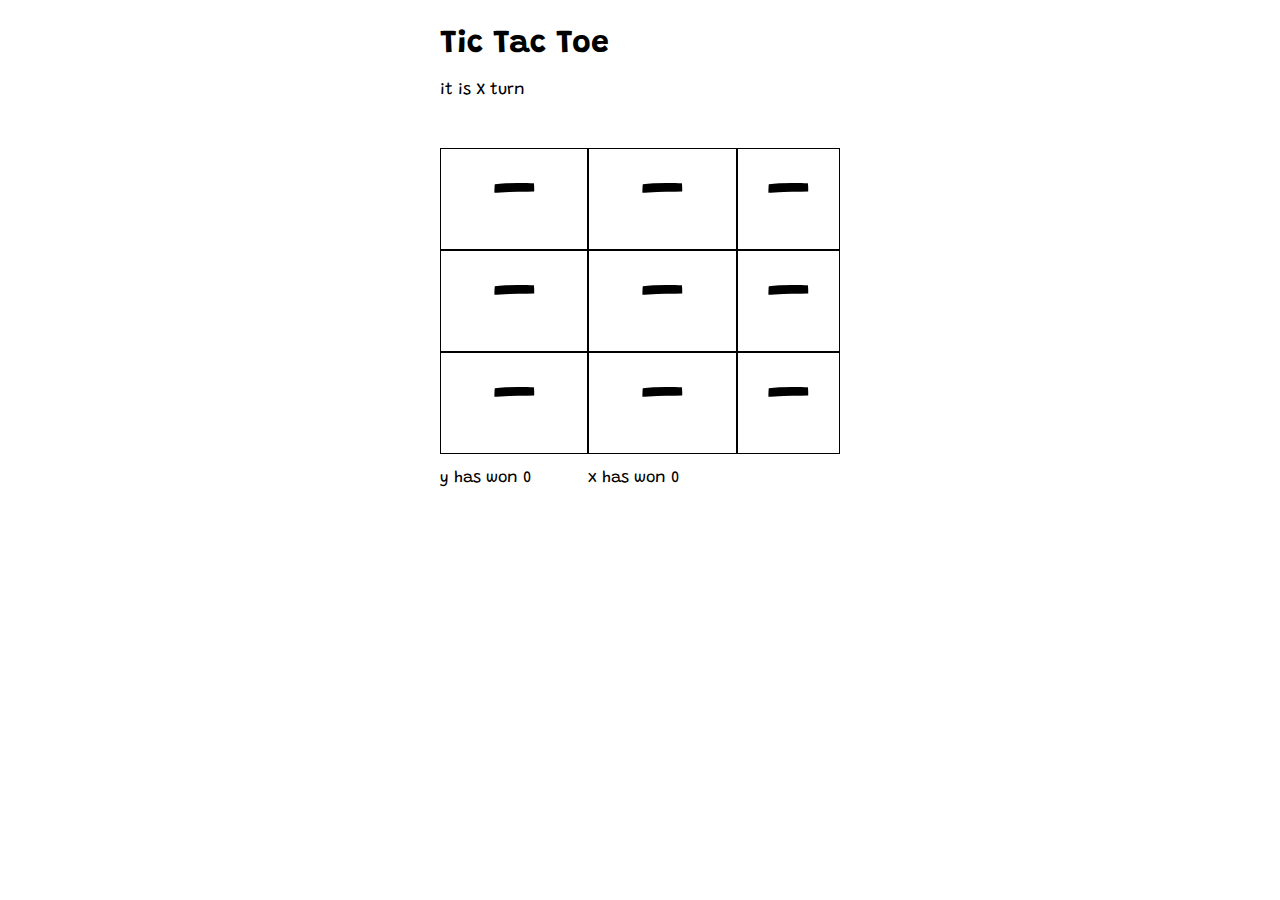
<file: index.html>
<html>
  <head>
    <link
      href="https://fonts.googleapis.com/css2?family=Grandstander&display=swap"
      rel="stylesheet"
    />
    <link rel="stylesheet" href="styles.css" />
  </head>
  <body>
    <div id="app"></div>
  </body>
  <script src="index.js"></script>
</html>
</file>
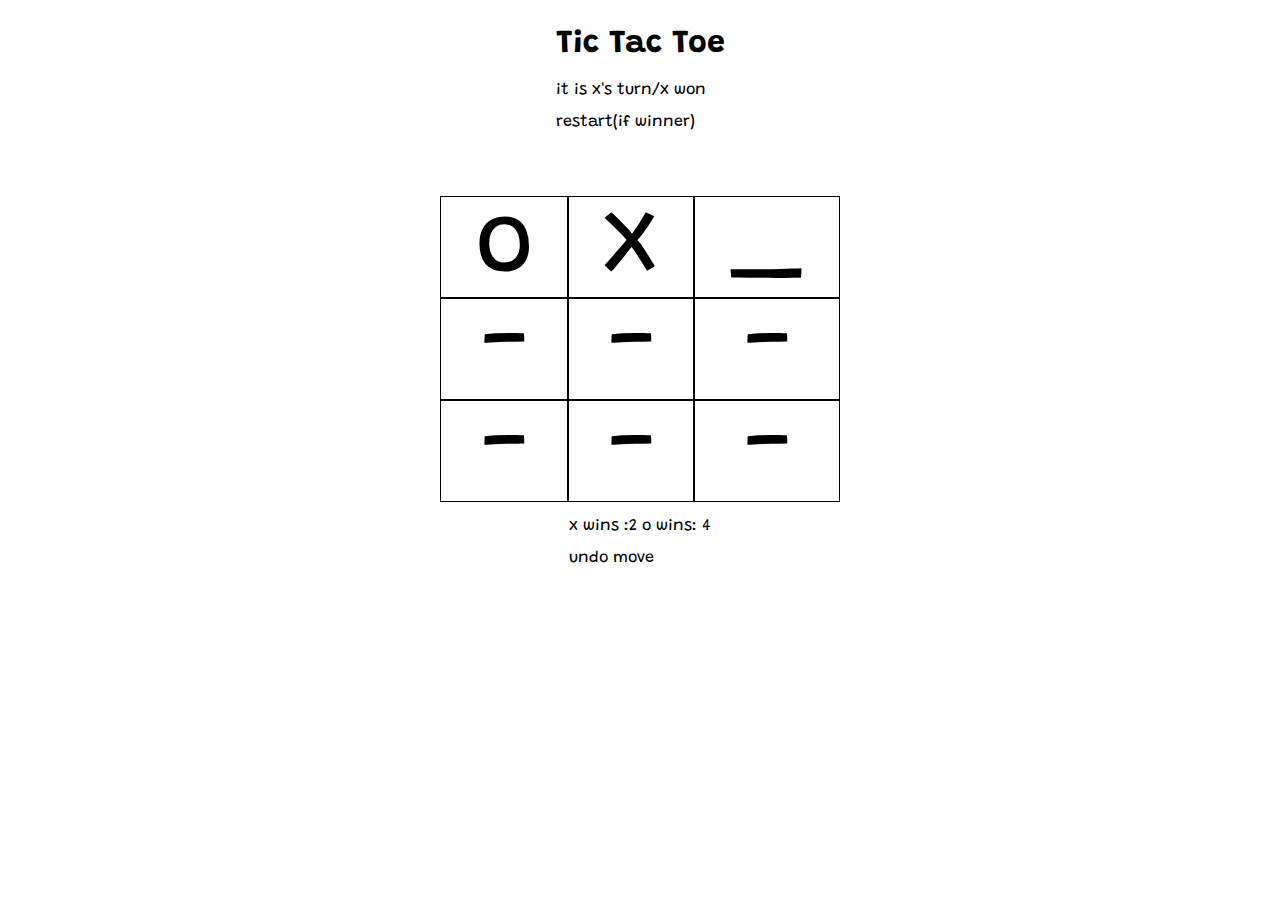
<file: tic-tac-toe.html>
<html>
  <head>
    <link rel="stylesheet" href="styles.css" />
    <link
      href="https://fonts.googleapis.com/css2?family=Grandstander&display=swap"
      rel="stylesheet"
    />
  </head>
  <body>
    <div id="app">
      <div>
        <h1>Tic Tac Toe</h1>
        <p>it is x's turn/x won</p>

        <p>restart(if winner)</p>
      </div>
      <div class="board">
        <div class="square">o</div>
        <div class="square">x</div>
        <div class="square">_</div>
        <div class="square">-</div>
        <div class="square">-</div>
        <div class="square">-</div>
        <div class="square">-</div>
        <div class="square">-</div>
        <div class="square">-</div>
      </div>
      <div>
        <p>x wins :2 o wins: 4</p>
        <p>undo move</p>
      </div>
    </div>
  </body>
</html>
</file>
<file: styles.css>
* {
  font-family: "Grandstander", cursive;
}

#app {
  display: flex;
  flex-direction: column;
  align-items: center;
}
.board {
  margin-top: 50px;
  display: grid;
  grid-template-columns: auto auto auto;
  min-width: 400px;
}

.square {
  border: 1px solid;
  font-size: 100px;
  text-align: center;
}

.square:hover {
  border: 1px solid green;
  color: grey;
  cursor: pointer;
}
</file>
